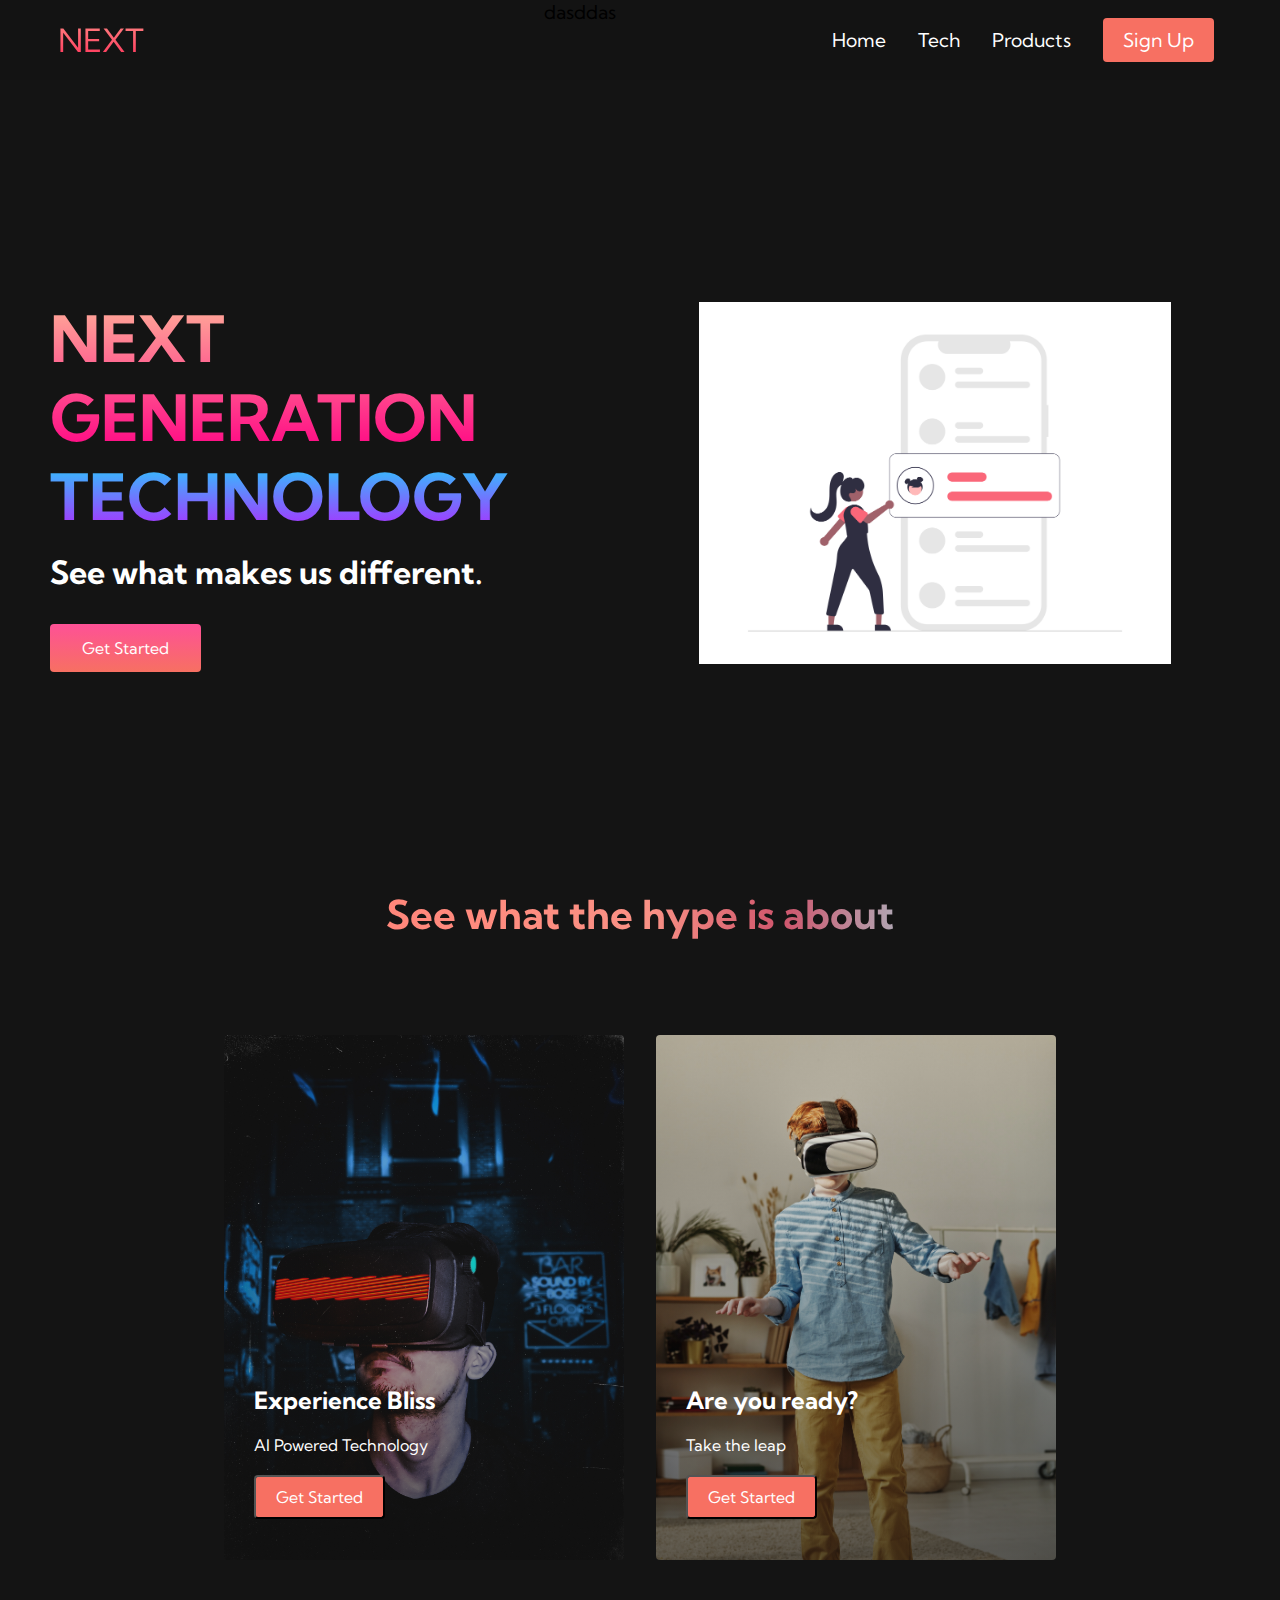
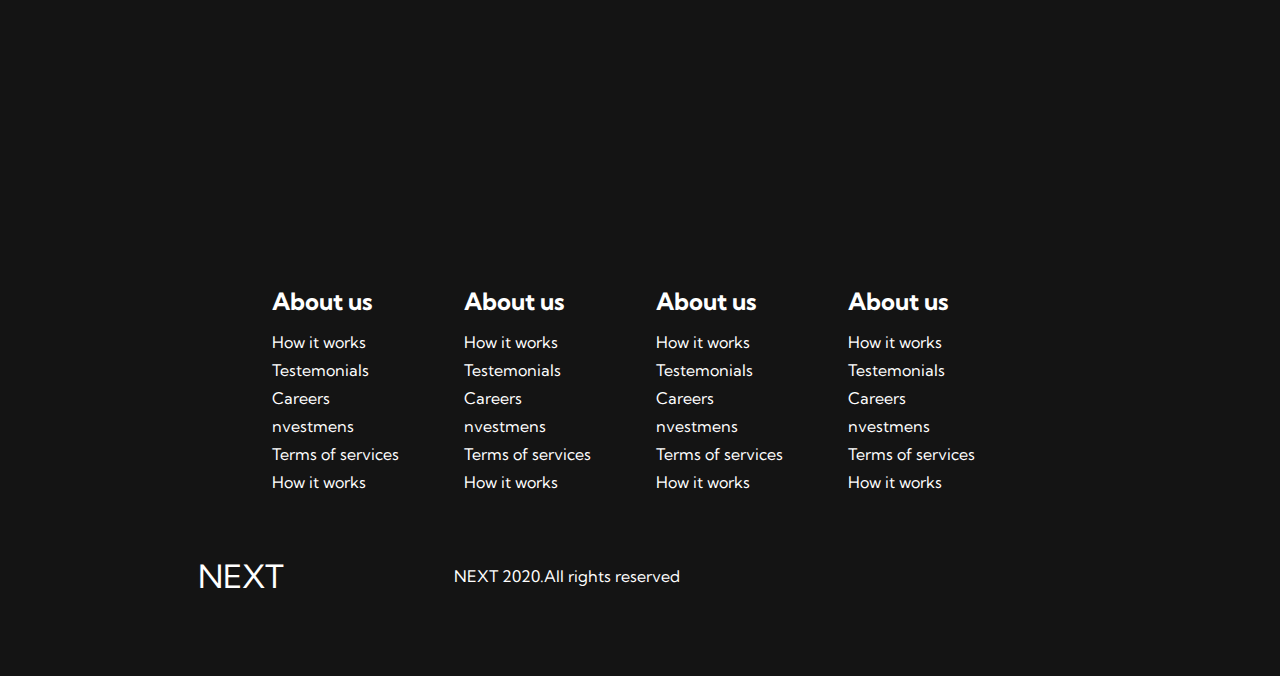
<file: index.html>
<!DOCTYPE html>
<html lang="en">
  <head>
    <meta charset="UTF-8" />
    <link rel="stylesheet" href="style.css" />
    <meta name="viewport" content="width=device-width, initial-scale=1.0" />
    <link
      rel="stylesheet"
      href="https://use.fontawesome.com/releases/v5.14.0/css/all.css"
      integrity="sha384-HzLeBuhoNPvSl5KYnjx0BT+WB0QEEqLprO+NBkkk5gbc67FTaL7XIGa2w1L0Xbgc"
      crossorigin="anonymous"
    />
    <link
      href="https://fonts.googleapis.com/css2?family=Kumbh+Sans:wght@400;700&display=swap"
      rel="stylesheet"
    />
    <title>Novi sajt</title>
  </head>
  <body>
    <!-- Navbar Section -->
    <!--promjenagit-->
    <nav class="navbar">
      <div class="navbar__container">
        <a href="#" id="navbar__logo"><i class="fas fa-gem"></i>NEXT</a>
        <div class="navbar__toggle" id="mobile-menu">
          <span class="bar"></span> <span class="bar"></span>
          <span class="bar"></span>
        </div>
        <div>dasddas</div>
        <ul class="navbar__menu">
          <li class="navbar__item">
            <a id="home-page" href="#" class="navbar__links">Home</a>
          </li>
          <li class="navbar__item">
            <a id="tech-page" href="#" class="navbar__links">Tech</a>
          </li>
          <li class="navbar__item">
            <a id="products-page" href="#" class="navbar__links">Products</a>
          </li>
          <li class="navbar__btn"><a href="#" class="button">Sign Up</a></li>
        </ul>
      </div>
    </nav>
    <!--Hero Section-->
    <div class="main">
      <div class="main__container">
        <div class="main__content">
          <h1>NEXT GENERATION</h1>
          <h2>TECHNOLOGY</h2>
          <p>See what makes us different.</p>
          <button class="main__btn"><a href="/">Get Started</a></button>
        </div>
        <div class="main__img--container">
          <img src="/undraw_Messages_re_qy9x.png" alt="pic" id="main__img" />
        </div>
      </div>
    </div>

    <!--services section-->
    <div class="services">
      <h1>See what the hype is about</h1>
      <div class="services__container">
        <div class="services__card">
          <h2>Experience Bliss</h2>
          <p>AI Powered Technology</p>
          <button>Get Started</button>
        </div>
        <div class="services__card">
          <h2>Are you ready?</h2>
          <p>Take the leap</p>
          <button>Get Started</button>
        </div>
      </div>
    </div>
    <!--footer section-->
    <div class="footer__container">
      <div class="footer__links">
        <div class="footer__link--wrapper">
          <div class="footer__link--items">
            <h2>About us</h2>
            <a href="/">How it works</a>
            <a href="/">Testemonials</a>
            <a href="/">Careers</a>
            <a href="/">nvestmens</a>
            <a href="/">Terms of services</a>
            <a href="/">How it works</a>
          </div>
          <div class="footer__link--items">
            <h2>About us</h2>
            <a href="/">How it works</a>
            <a href="/">Testemonials</a>
            <a href="/">Careers</a>
            <a href="/">nvestmens</a>
            <a href="/">Terms of services</a>
            <a href="/">How it works</a>
          </div>
          <div class="footer__link--items">
            <h2>About us</h2>
            <a href="/">How it works</a>
            <a href="/">Testemonials</a>
            <a href="/">Careers</a>
            <a href="/">nvestmens</a>
            <a href="/">Terms of services</a>
            <a href="/">How it works</a>
          </div>
          <div class="footer__link--items">
            <h2>About us</h2>
            <a href="/">How it works</a>
            <a href="/">Testemonials</a>
            <a href="/">Careers</a>
            <a href="/">nvestmens</a>
            <a href="/">Terms of services</a>
            <a href="/">How it works</a>
          </div>
        </div>
      </div>
      <div class="social__media">
        <div class="social__media--wrap">
          <div class="footer__logo">
            <a href="/" id="footer__logo"><i class="fas fa-gem"></i>NEXT</a>
          </div>
          <p class="website__right">NEXT 2020.All rights reserved</p>
          <div class="social__icons">
            <a href="/" class="social__icon--link"
              ><i class="fab fa-facebook"></i
            ></a>
            <a href="/" class="social__icon--link"
              ><i class="fab fa-instagram"></i
            ></a>
            <a href="/" class="social__icon--link"
              ><i class="fab fa-twitter"></i
            ></a>
            <a href="/" class="social__icon--link"
              ><i class="fab fa-linkedin"></i
            ></a>
            <a href="/" class="social__icon--link"
              ><i class="fab fa-youtube"></i
            ></a>
          </div>
        </div>
      </div>
    </div>
    <script src="/app.js"></script>
    <script src="https://ajax.googleapis.com/ajax/libs/jquery/3.3.1/jquery.min.js"></script>
  </body>
</html>
</file>
<file: style.css>
* {
  box-sizing: border-box;
  margin: 0;
  padding: 0;
  font-family: "Kumbh Sans", sans-serif;
  scroll-behavior: smooth;
}

.navbar {
  background: #131313;
  height: 80px;
  display: flex;
  justify-content: center;
  align-items: center;
  font-size: 1.2rem;
  position: sticky;
  top: 0;
  z-index: 999;
}

.navbar__container {
  display: flex;
  justify-content: space-between;
  height: 80px;
  z-index: 1;
  width: 100%;
  max-width: 1300px;
  margin-right: auto;
  margin-left: auto;
  padding-right: 50px;
  padding-left: 50px;
}

#navbar__logo {
  background-color: #ff8177;
  background-image: linear-gradient(to top, #ff0844 0%, #ffb199 100%);
  background-size: 100%;
  -webkit-background-clip: text;
  -moz-background-clip: text;
  -webkit-text-fill-color: transparent;
  -moz-text-fill-color: transparent;
  display: flex;
  align-items: center;
  cursor: pointer;
  text-decoration: none;
  font-size: 2rem;
}

.fa-gem {
  margin-right: 0.5rem;
}

.navbar__menu {
  display: flex;
  align-items: center;
  list-style: none;
  text-align: center;
}

.navbar__item {
  height: 80px;
}

.navbar__links {
  color: #fff;
  display: flex;
  align-items: center;
  justify-content: center;
  text-decoration: none;
  padding: 0 1rem;
  height: 100%;
}

.navbar__btn {
  display: flex;
  justify-content: center;
  align-items: center;
  padding: 0 1rem;
  width: 100%;
}

.button {
  display: flex;
  justify-content: center;
  align-items: center;
  text-decoration: none;
  padding: 10px 20px;
  height: 100%;
  width: 100%;
  border: none;
  outline: none;
  border-radius: 4px;
  background: #f77062;
  color: #fff;
}

.button:hover {
  background: #4837ff;
  transition: all 0.3s ease;
}

.navbar__links:hover {
  color: #f77062;
  transition: all 0.3s ease;
}

@media screen and (max-width: 960px) {
  .navbar__container {
    display: flex;
    justify-content: space-between;
    height: 80px;
    z-index: 1;
    width: 100%;
    max-width: 1300px;
    padding: 0;
  }

  .navbar__menu {
    display: grid;
    grid-template-columns: auto;
    margin: 0;
    width: 100%;
    position: absolute;
    top: -1000px;
    opacity: 1;
    transition: all 0.5s ease;
    height: 50vh;
    z-index: -1;
  }

  .navbar__menu.active {
    background: #131313;
    top: 100%;
    opacity: 1;
    transition: all 0.5s ease;
    z-index: 99;
    height: 50vh;
    font-size: 1.6rem;
  }

  #navbar__logo {
    padding-left: 25px;
  }

  .navbar__toggle .bar {
    width: 25px;
    height: 3px;
    margin: 5px auto;
    transition: all 0.3s ease-in-out;
    background: #fff;
  }

  .navbar__item {
    width: 100%;
  }

  .navbar__links {
    text-align: center;
    padding: 2rem;
    width: 100%;
    display: table;
  }

  .navbar__btn {
    padding-bottom: 2rem;
  }

  .button {
    display: flex;
    justify-content: center;
    align-items: center;
    width: 80%;
    height: 80px;
    margin: 0;
  }

  #mobile-menu {
    position: absolute;
    top: 20%;
    right: 5%;
    transform: translate(5%, 20%);
  }

  .navbar__toggle .bar {
    display: block;
    cursor: pointer;
  }
  #mobile-menu.is-active .bar:nth-child(2) {
    opacity: 0;
  }
  #mobile-menu.is-active .bar:nth-child(1) {
    transform: translateY(8px) rotate(45deg);
  }
  #mobile-menu.is-active .bar:nth-child(3) {
    transform: translateY(-8px) rotate(-45deg);
  }
}
/*hero section*/
.main {
  background-color: #141414;
}
.main__container {
  display: grid;
  grid-template-columns: 1fr 1fr;
  align-items: center;
  justify-self: center;
  margin: 0 auto;
  height: 90vh;
  background-color: #141414;
  z-index: 1;
  width: 100%;
  max-width: 1300px;
  padding: 0 50px;
}
.main__content h1 {
  font-size: 4rem;
  background-color: #ff8177;
  background-image: linear-gradient(to top, #ff0084 0%, #ffb199 100%);
  background-size: 100%;
  -webkit-background-clip: text;
  -moz-background-clip: text;
  -webkit-text-fill-color: transparent;
  -moz-text-fill-color: transparent;
}
.main__content h2 {
  font-size: 4rem;
  background-color: #ff8177;
  background-image: linear-gradient(to top, #b721ff 0%, #21d4fd 100%);
  background-size: 100%;
  -webkit-background-clip: text;
  -moz-background-clip: text;
  -webkit-text-fill-color: transparent;
  -moz-text-fill-color: transparent;
}
.main__content p {
  margin-top: 1rem;
  font-size: 2rem;
  font-weight: 700;
  color: white;
}
.main__btn {
  font-size: 1rem;
  background-image: linear-gradient(to top, #f77062 0%, #fe5196 100%);
  padding: 14px 32px;
  border: none;
  border-radius: 4px;
  color: #fff;
  margin-top: 2rem;
  cursor: pointer;
  position: relative;
  transition: all 0.35s;
  outline: none;
}
.main__btn a {
  position: relative;
  z-index: 2;
  color: #fff;
  text-decoration: none;
}
.main__btn:after {
  position: absolute;
  content: "";
  top: 0;
  left: 0%;
  width: 0;
  height: 100%;
  background: #4837ff;
  transition: all 0.35s;
  border-radius: 4px;
}
.main__btn:hover {
  color: #fff;
}
.main__btn:hover:after {
  width: 100%;
}
.main__img--container {
  text-align: center;
}

#main__img {
  height: 80%;
  width: 80%;
}
/*mobile responsive*/

@media screen and (max-width: 768px) {
  .main__container {
    display: grid;
    grid-template-columns: auto;
    align-items: center;
    justify-self: center;
    width: 100%;
    margin: 0 auto;
    height: 90vh;
  }
  .main__content {
    text-align: center;
    margin-bottom: 4rem;
  }
  .main__content h1 {
    font-size: 2.5rem;
    margin-top: 2rem;
  }
  .main__content h2 {
    font-size: 3rem;
  }
  .main__content p {
    margin-top: 1rem;
    font-size: 1.5rem;
  }
}
@media screen and (max-width: 480px) {
  .main__content {
    text-align: center;
    margin-bottom: 4rem;
  }
  .main__content h1 {
    font-size: 2rem;
    margin-top: 3rem;
  }
  .main__content h2 {
    font-size: 3=2rem;
  }
  .main__content p {
    margin-top: 1rem;
    font-size: 1.5rem;
  }
  .main__btn {
    padding: 12px 36px;
    margin: 2.5rem 0;
  }
}
/*services section*/

.services {
  background: #141414;
  display: flex;
  flex-direction: column;
  align-items: center;
  height: 100vh;
}
.services h1 {
  background-color: #ff8177;
  background-image: linear-gradient(
    to right,
    #ff8177 0%,
    #ff867a 0%,
    #ff8c7f 21%,
    #f99185 52%,
    #cf556c 78%,
    #b1a5b2
  );
  background-size: 100%;
  margin-bottom: 5rem;
  font-size: 2.5rem;
  -webkit-background-clip: text;
  -moz-background-clip: text;
  -webkit-text-fill-color: transparent;
  -moz-text-fill-color: transparent;
}
.services__container {
  display: flex;
  justify-content: center;
  flex-wrap: wrap;
}
.services__card {
  margin: 1rem;
  height: 525px;
  width: 400px;
  border-radius: 4px;
  background-image: linear-gradient(
      to bottom,
      rgba(0, 0, 0, 0) 0%,
      rgba(17, 17, 17, 0.6) 100%
    ),
    url("/pexels-harsch-shivam-2007647.jpg");
  background-size: cover;
  position: relative;
  color: #fff;
}
.services__card:nth-child(2) {
  background-image: linear-gradient(
      to bottom,
      rgba(0, 0, 0, 0) 0%,
      rgba(17, 17, 17, 0.6) 100%
    ),
    url("/pexels-julia-m-cameron-4145245.jpg");
}
.services h2 {
  position: absolute;
  top: 350px;
  left: 30px;
}
.services__card p {
  position: absolute;
  top: 400px;
  left: 30px;
}
.services__card button {
  color: #fff;
  padding: 10px 20px;
  outline: none;
  border-radius: 4px;
  background: #f77062;
  position: absolute;
  top: 440px;
  left: 30px;
  font-size: 1rem;
  cursor: pointer;
}
.services__card:hover {
  transform: scale(1.075);
  transition: 0.3s ease-in-out;
  cursor: pointer;
}

@media screen and(max-width:960px) {
  .services {
    height: 1600px;
  }
  .services h1 {
    font-size: 2rem;
    margin-top: 12rem;
  }
}
@media screen and (max-width: 480px) {
  .services {
    height: 1400px;
  }
  .services h1 {
    font-size: 1.2rem;
  }
  .services__card {
    width: 300px;
  }
}

/*footer*/
.footer__container {
  background-color: #141414;
  padding: 5rem 0;
  display: flex;
  flex-direction: column;
  justify-content: center;
  align-items: center;
}
#footer__logo {
  color: #fff;
  display: flex;
  align-items: center;
  cursor: pointer;
  text-decoration: none;
  font-size: 2rem;
}
.footer__links {
  width: 100%;
  max-width: 1000px;
  display: flex;
  justify-content: center;
}
.footer__link--wrapper {
  display: flex;
}
.footer__link--items {
  display: flex;
  flex-direction: column;
  align-items: flex-start;
  margin: 16px;
  text-align: left;
  width: 160px;
  box-sizing: border-box;
}
.footer__link--items h2 {
  margin-bottom: 16px;
}
.footer__link--items > h2 {
  color: #fff;
}
.footer__link--items a {
  color: #fff;
  text-decoration: none;
  margin-bottom: 0.5rem;
}
.footer__link--items a:hover {
  color: #e9e9e9;
  transition: 0.3s ease-out;
}
/*social*/
.social__icon--link {
  color: #fff;
  font-size: 24px;
}
.social__media {
  max-width: 1000px;
  width: 100%;
}
.social__media--wrap {
  display: flex;
  justify-content: space-between;
  align-items: center;
  width: 90%;
  max-width: 1000px;
  margin: 40px auto 0 auto;
}
.social__icons {
  display: flex;
  justify-content: space-between;
  align-items: center;
  width: 240px;
}
.social__logo {
  color: #fff;
  justify-self: flex-start;
  margin-left: 20px;
  cursor: pointer;
  text-decoration: none;
  font-size: 2rem;
  display: flex;
  align-items: center;
  margin-bottom: 16px;
}
.website__right {
  color: #fff;
}
@media screen and(max-width:820px) {
  .footer__links {
    padding-top: 2rem;
  }
  #footer__logo {
    margin-bottom: 2rem;
  }
  .website__right {
    margin-bottom: 2rem;
  }
  .footer__link--wrapper {
    flex-direction: column;
  }
  .social__media--wrap {
    flex-direction: column;
  }
}
@media screen and(max-width:480px) {
  .footer__link--items {
    margin: 0;
    padding: 10px;
    width: 100%;
  }
}
</file>
